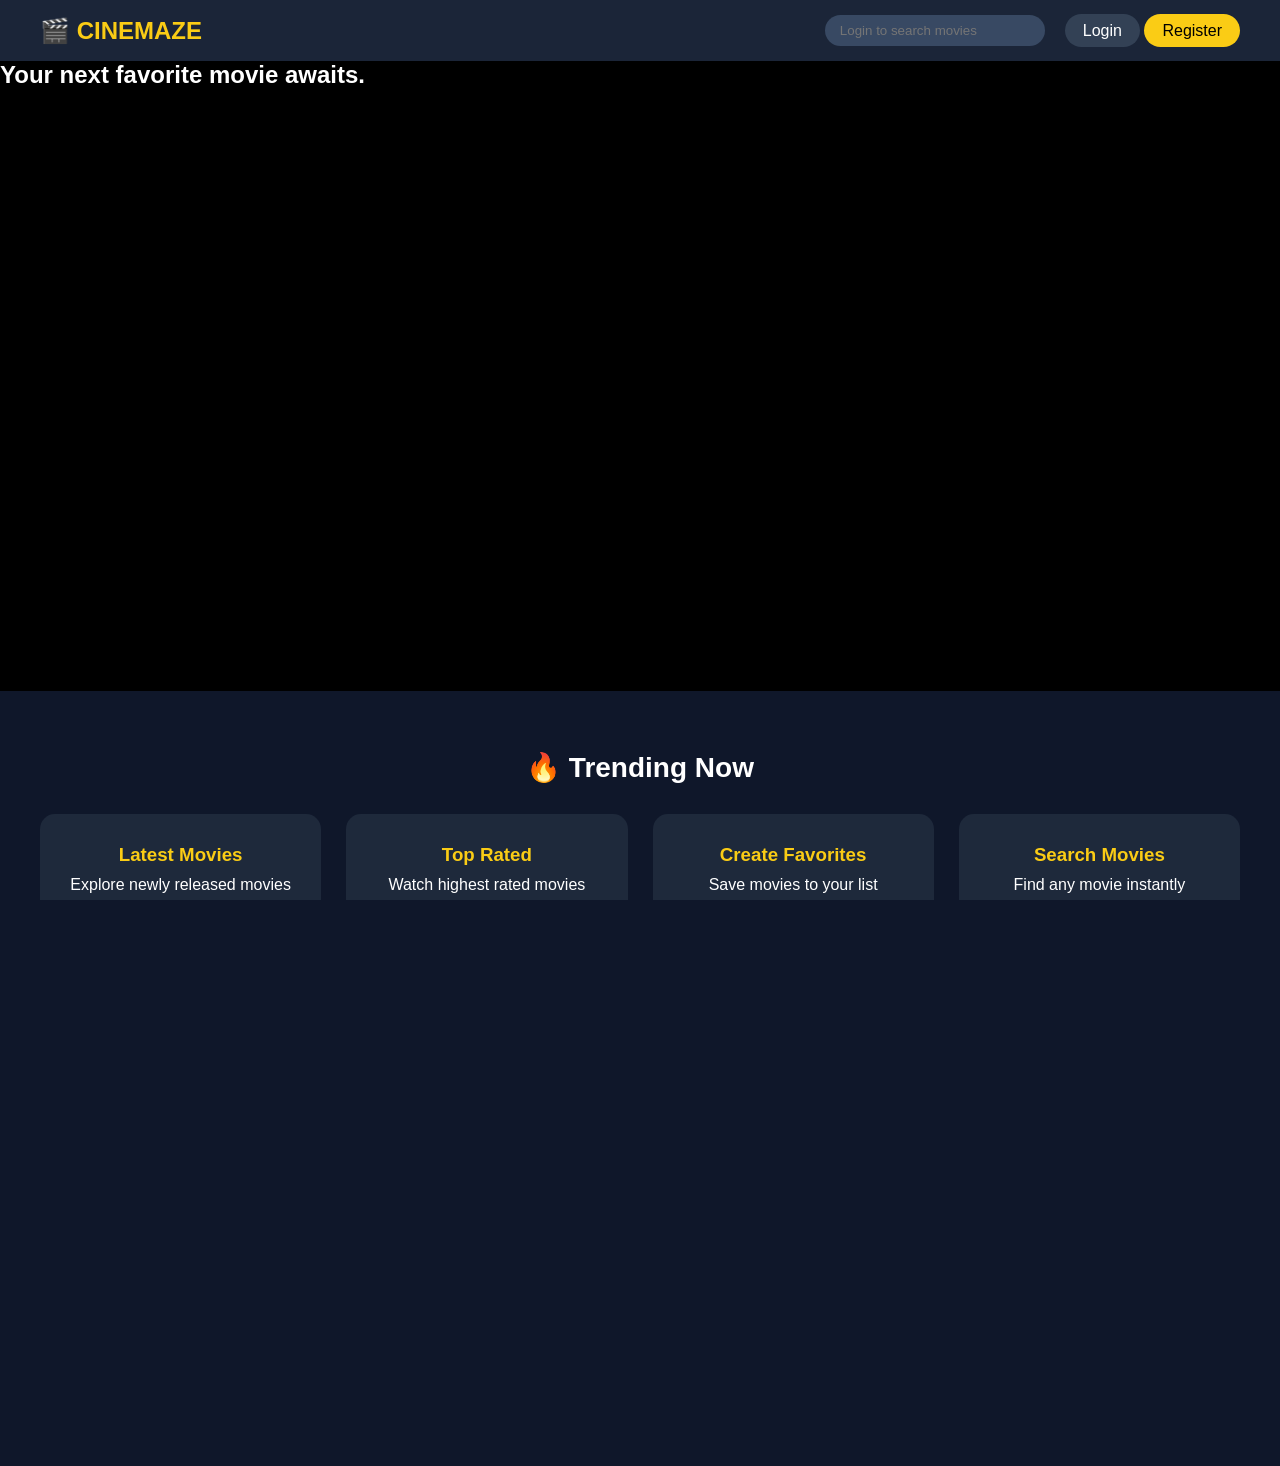
<file: index.html>
<!DOCTYPE html>
<html lang="en">
<head>
<meta charset="UTF-8">
<meta name="viewport" content="width=device-width, initial-scale=1.0">

<link rel="stylesheet"
      href="https://cdnjs.cloudflare.com/ajax/libs/font-awesome/6.5.0/css/all.min.css">

<link rel="icon" href="./pages/feviconn.png">
<link rel="stylesheet" href="./css/style.css">

<title>CINEMAZE</title>
</head>

<body>

<!-- NAVBAR -->
<nav class="navbar">
    <div class="logo">🎬 CINEMAZE</div>

    <div class="nav-items">
        <div class="search-box">
            <input type="text" placeholder="Search movies..." id="searchInput">
        </div>
        <div class="nav-buttons" id="navButtons"></div>
    </div>
</nav>

<!-- HERO CAROUSEL -->
<section class="carousel" id="carousel">
    <div class="carousel-overlay" id="carouselOverlay">
        <h2 class="carousel-tagline">
            Your next favorite movie awaits.
        </h2>
    </div>
</section>

<!-- MOVIES GRID -->
<div id="movies" class="movies-container"></div>

<!-- FEATURED -->
<section class="featured">
    <h2>🔥 Trending Now</h2>
    <div class="featured-grid">
        <div class="feature-card"><h3>Latest Movies</h3><p>Explore newly released movies</p></div>
        <div class="feature-card"><h3>Top Rated</h3><p>Watch highest rated movies</p></div>
        <div class="feature-card"><h3>Create Favorites</h3><p>Save movies to your list</p></div>
        <div class="feature-card"><h3>Search Movies</h3><p>Find any movie instantly</p></div>
    </div>
</section>

<!-- ABOUT -->
<section class="about">
    <h2>About CINEMAZE</h2>
    <p>
        CINEMAZE is a modern movie discovery platform where you can explore,
        search, and save your favorite movies.
    </p>
</section>

<!-- FOOTER -->
<footer class="footer">
    <h3>🎬 CINEMAZE</h3>
    <p>Discover. Search. Save your favorite movies.</p>

    <div class="social-icons">
        <a href="#"><i class="fab fa-facebook"></i></a>
        <a href="#"><i class="fab fa-instagram"></i></a>
        <a href="#"><i class="fab fa-twitter"></i></a>
        <a href="#"><i class="fab fa-youtube"></i></a>
    </div>

    <p class="copyright">
        © 2026 CINEMAZE. All rights reserved.
    </p>
</footer>

<script src="./script/nav.js"></script>
<script src="./script/main.js"></script>
</body>
</html>
</file>
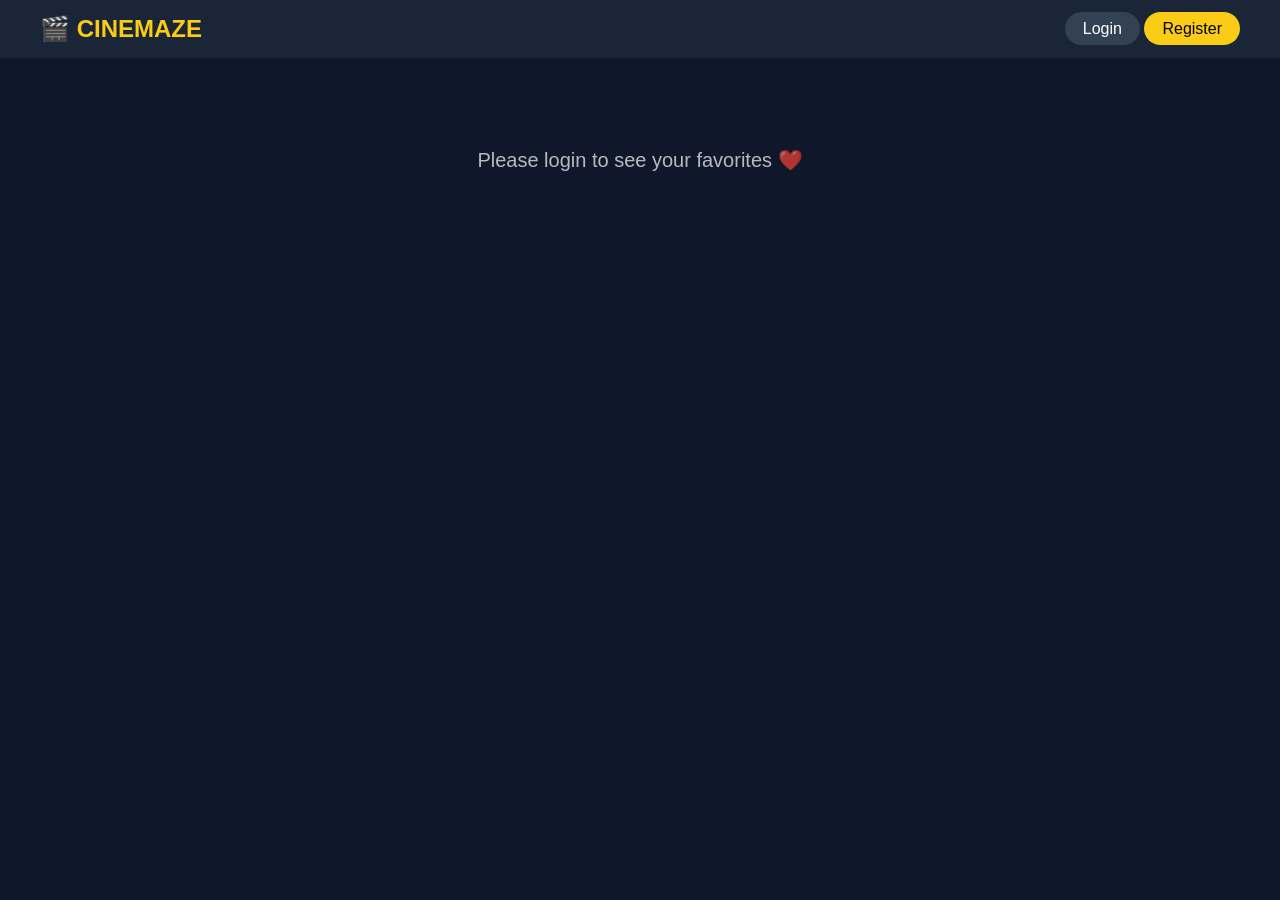
<file: favorites.html>
<!DOCTYPE html>
<html lang="en">
<head>
<meta charset="UTF-8">
<meta name="viewport" content="width=device-width, initial-scale=1.0">
<link rel="icon" href="./pages/feviconn.png">
<title>Favorites</title>
<link rel="stylesheet" href="./css/style.css">
</head>
<body>

<nav class="navbar">
    <div class="logo">🎬 CINEMAZE</div>
    <div class="nav-items">
        <div class="nav-buttons" id="navButtons"></div>
    </div>
</nav>

<section class="movies-container" id="favMovies"></section>

<script src="./script/nav.js"></script>
<script src="./script/fav.js">

</script>

</body>
</html>
</file>
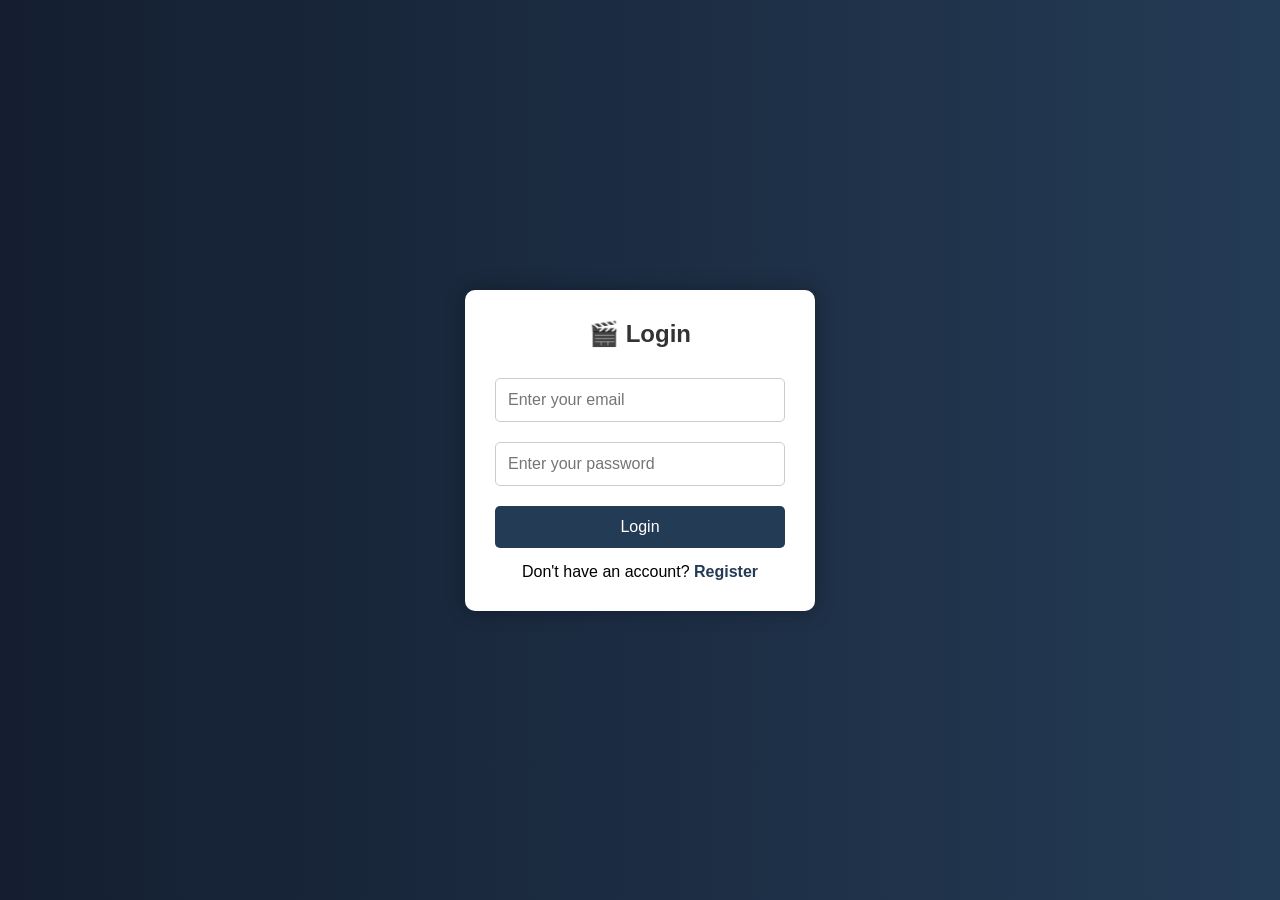
<file: login.html>
<!DOCTYPE html>
<html lang="en">
<head>
    <meta charset="UTF-8">
    <meta name="viewport" content="width=device-width, initial-scale=1.0">
    <link rel="icon" href="./pages/feviconn.png">
    <title>Login</title>

    <link rel="stylesheet" href="./css/login.css">
</head>

<body>

<div class="login-container">

    <div class="login-box">

        <h2>🎬 Login</h2>

        <!-- add onsubmit -->
        <form onsubmit="login(event)">

            <input id="email" type="email" placeholder="Enter your email" required autocomplete="off">

            <input id="password" type="password" placeholder="Enter your password" required autocomplete="off">

            <button type="submit">Login</button>

        </form>

        <p>Don't have an account? 
            <a href="register.html">Register</a>
        </p>

    </div>

</div>

<script src="./script/login.js"></script>

</body>
</html>
</file>
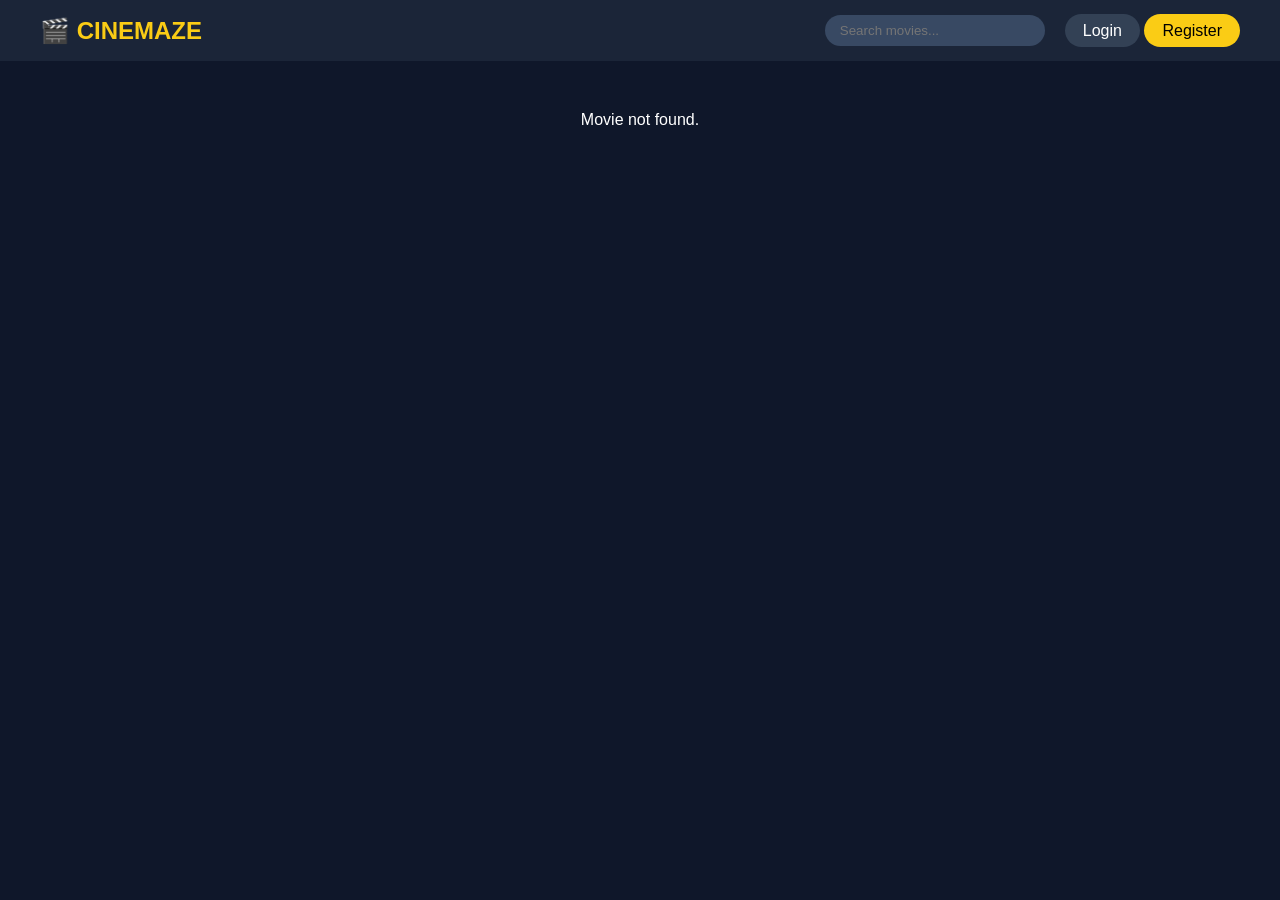
<file: movie.html>
<!DOCTYPE html>
<html lang="en">
<head>
<meta charset="UTF-8">
<meta name="viewport" content="width=device-width, initial-scale=1.0">
<link rel="icon" href="./pages/feviconn.png">
<title>Movie Details</title>
<link rel="stylesheet" href="./css/style.css">
<link rel="stylesheet" href="https://cdnjs.cloudflare.com/ajax/libs/font-awesome/6.5.0/css/all.min.css">
</head>
<body>

<!-- Navbar -->
<nav class="navbar">
    <div class="logo">🎬 CINEMAZE</div>
    <div class="nav-items">
        <div class="search-box">
            <input type="text" placeholder="Search movies..." id="searchInput">
        </div>
        <div class="nav-buttons" id="navButtons"></div>
    </div>
</nav>

<!-- Movie Details -->
<section class="movie-details" id="movieDetails">
    <!-- JS will fill movie info -->
</section>

<script src="./script/nav.js"></script>
<script src="./script/movie.js"></script>
</body>
</html>
</file>
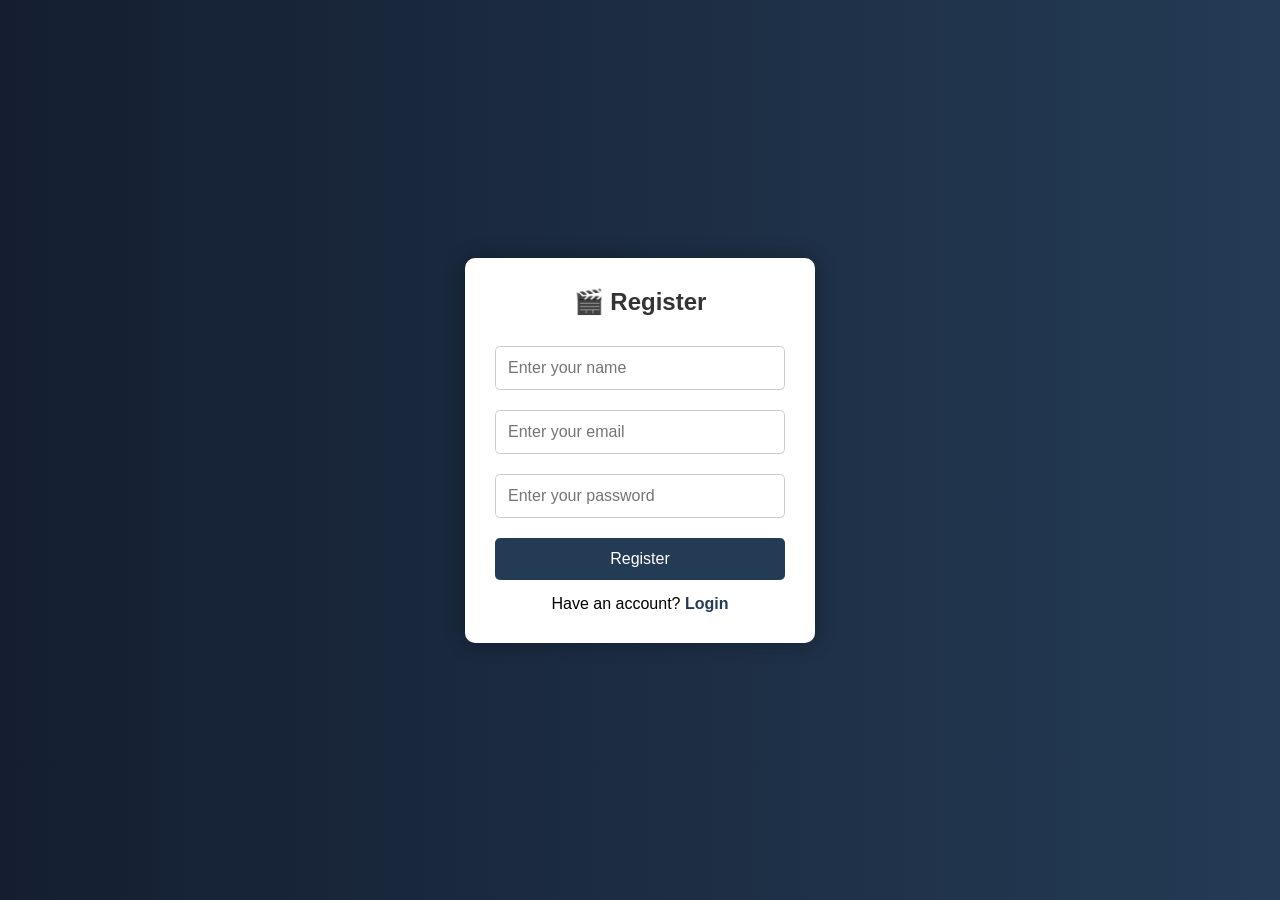
<file: register.html>
<!DOCTYPE html>
<html lang="en">

<head>
    <meta charset="UTF-8">
    <meta name="viewport" content="width=device-width, initial-scale=1.0">
    <link rel="icon" href="./pages/feviconn.png">
    <title>Register</title>

    <link rel="stylesheet" href="./css/login.css">
</head>

<body>
    <div class="login-container">
        <div class="login-box">
            <h2>🎬 Register</h2>
            <form onsubmit="register(event)">
                <input id="username" type="text" placeholder="Enter your name" required autocomplete="off">
                <input id="email" type="email" placeholder="Enter your email" required autocomplete="off">
                <input id="password" type="password" placeholder="Enter your password" required autocomplete="off">
                <button type="submit">Register</button>
            </form>
            <p>Have an account? <a href="./login.html">Login</a></p>
        </div>
    </div>
    <script src="./script/register.js"></script>
</body>
</html>
</file>
<file: css/style.css>
/* =========================
   GLOBAL RESET
========================= */

* {
  margin: 0;
  padding: 0;
  box-sizing: border-box;
}

html, body {
  width: 100%;
  height: 100%;
  font-family: "Poppins", sans-serif;
  background-color: #0f172a;
  color: #ffffff;
  overflow-x: hidden;
}

img {
  max-width: 100%;
  display: block;
}
a{
    text-decoration: none;
}

/* =========================
   NAVBAR
========================= */

.navbar {
    display: flex;
    justify-content: space-between;
    align-items: center;
    padding: 15px 40px;
    background: rgba(30, 41, 59, 0.85);
    backdrop-filter: blur(10px);
    position: sticky;
    top: 0;
    z-index: 1000;
}

.logo {
    font-size: 24px;
    font-weight: bold;
    color: #facc15;
}

.nav-items {
    display: flex;
    align-items: center;
    gap: 20px;
}

.search-box input {
    padding: 8px 15px;
    border-radius: 20px;
    border: none;
    outline: none;
    width: 220px;
    background: #384963;
    color: white;
    transition: 0.3s;
}

.search-box input:focus {
    background: #334155;
    width: 260px;
}

/* Mobile */

@media (max-width: 768px) {

    .search-box input {
        width: 100%;
    }

}

/* Buttons */

.btn,
.register {
    padding: 8px 18px;
    border-radius: 20px;
    font-weight: 500;
    transition: 0.3s;
}

.btn {
    background: #334155;
    color: white;
}

.btn:hover {
    background: #475569;
}

.register {
    background: #facc15;
    color: black;
}

.register:hover {
    background: #eab308;
}

/* =========================
   HERO SECTION
========================= */

/* Carousel wrapper */
#carousel {
    position: relative;
    width: 100%;
    height: 70vh;           /* Controls hero height */
    overflow: hidden;
    background: #000;
}

/* Each slide */
.slide {
    position: absolute;
    inset: 0;
    opacity: 0;
    transition: opacity 0.8s ease-in-out;
}

/* Only active slide visible */
.slide.active {
    opacity: 1;
}

/* Image fix (MOST IMPORTANT PART) */
.slide img {
    width: 100%;
    height:140%;
    object-fit: contain;      /* ✅ fills container perfectly */
    object-position:center;/* ✅ keeps focus centered */
    display: block;
}

/* Dark gradient overlay (improves text readability) */
.slide::after {
    content: "";
    position: absolute;
    inset: 0;
    background: linear-gradient(
        to right,
        rgba(0,0,0,0.75) 0%,
        rgba(0,0,0,0.4) 40%,
        rgba(0,0,0,0.1) 70%,
        rgba(0,0,0,0) 100%
    );
}

/* Text overlay */
.hero-text {
    position: absolute;
    bottom: 20%;
    left: 6%;
    max-width: 600px;
    color: #fff;
    z-index: 2;
}

.hero-text h1 {
    font-size: clamp(2rem, 4vw, 3.5rem);
    margin-bottom: 12px;
}

.hero-text p {
    font-size: 1.1rem;
    line-height: 1.6;
    opacity: 0.9;
}
/* =========================
   FEATURED SECTION
========================= */

.featured {
    padding: 60px 40px;
    text-align: center;
}

.featured h2 {
    font-size: 28px;
    margin-bottom: 30px;
}

.featured-grid {
    display: grid;
    grid-template-columns: repeat(auto-fit, minmax(220px, 1fr));
    gap: 25px;
}

.feature-card {
    background: #1e293b;
    padding: 30px 20px;
    border-radius: 15px;
    transition: all 0.3s ease;
}

.feature-card:hover {
    transform: translateY(-10px);
    background: #334155;
}

.feature-card h3 {
    margin-bottom: 10px;
    color: #facc15;
}

/* =========================
   MOVIE CARDS
========================= */

.movies-container {
    padding: 40px;
    display: grid;
    grid-template-columns: repeat(auto-fit, minmax(200px, 1fr));
    gap: 25px;
}

.movie-card {
    background: #1e293b;
    border-radius: 15px;
    overflow: hidden;
    transition: 0.3s ease;
}

.movie-card:hover {
    transform: scale(1.05);
    box-shadow: 0 15px 30px rgba(0,0,0,0.6);
}

.movie-card img {
    width: 100%;
    height: 280px;
    object-fit: cover;
}

.movie-info {
    padding: 15px;
}

.movie-info h3 {
    font-size: 16px;
    margin-bottom: 8px;
}

.rating {
    color: #facc15;
    margin-bottom: 10px;
}

.movie-info button {
    width: 100%;
    padding: 8px;
    border: none;
    border-radius: 8px;
    background: #ef4444;
    color: white;
    cursor: pointer;
    transition: 0.3s;
}

.movie-info button:hover {
    background: #dc2626;
}

/* =========================
   ABOUT SECTION
========================= */

.about {
    padding: 70px 40px;
    text-align: center;
    background: #020617;
}

.about h2 {
    margin-bottom: 15px;
    font-size: 28px;
}

.about p {
    max-width: 600px;
    margin: auto;
    opacity: 0.8;
}

/* =========================
   RESPONSIVE DESIGN
========================= */

@media (max-width: 992px) {

    .hero-text h1 {
        font-size: 40px;
    }

    .hero-text p {
        font-size: 16px;
    }

    .navbar {
        padding: 15px 20px;
    }

}

@media (max-width: 768px) {

    .nav-items {
        flex-direction: column;
        gap: 15px;
    }

    .carousel {
        height: 70vh;
    }

    .hero-text {
        left: 5%;
    }

    .hero-text h1 {
        font-size: 32px;
    }

    .movies-container {
        padding: 20px;
        grid-template-columns: repeat(2, 1fr);
    }

}

@media (max-width: 480px) {

    .carousel {
        height: 60vh;
    }

    .hero-text h1 {
        font-size: 24px;
    }

    .hero-text p {
        font-size: 14px;
    }

    .movies-container {
        grid-template-columns: repeat(2, 1fr);
        gap: 15px;
    }

}
.footer {

    background: #020617;
    padding: 40px 20px;
    text-align: center;
    margin-top: 40px;

}

.footer h3 {

    color: #facc15;
    margin-bottom: 10px;

}

.footer p {

    opacity: 0.7;
    margin-bottom: 15px;

}

.social-icons {

    display: flex;
    justify-content: center;
    gap: 20px;
    font-size: 22px;
    margin-bottom: 15px;

}

.social-icons a {

    color: white;
    transition: 0.3s;

}

.social-icons a:hover {

    color: #facc15;
    transform: scale(1.2);

}

copyright {
    font-size: 14px;
    opacity: 0.5;
}
.movie-details {
    padding: 50px 40px;
    display: flex;
    gap: 40px;
    flex-wrap: wrap;
    align-items: flex-start;
    justify-content: center;
    background: #0f172a;
    color: white;
}

/* Movie details poster */
.movie-details img {
    width: 100%;
    max-width: 320px;     /* controls size */
    height: auto;         /* ✅ keeps aspect ratio */
    object-fit: contain;  /* ✅ no stretching */
    border-radius: 14px;
    box-shadow: 0 20px 40px rgba(0,0,0,0.6);
}

.movie-info-container {
    max-width: 600px;
}

.movie-info-container h1 {
    font-size: 32px;
    margin-bottom: 15px;
    color: #facc15;
}

.movie-info-container p {
    margin-bottom: 12px;
    line-height: 1.5;
}

.movie-info-container button {
    padding: 10px 20px;
    background: #ef4444;
    border: none;
    color: white;
    border-radius: 8px;
    cursor: pointer;
    font-size: 16px;
    transition: 0.3s;
}

.movie-info-container button:hover {
    background: #dc2626;
}

.trailer-container {
    margin-top: 25px;
}

.trailer-container iframe {
    width: 100%;
    max-width: 560px;
    height: 315px;
    border-radius: 10px;
}
/* =========================
   FAVORITES PAGE
========================= */

#favMovies {
    padding: 40px;
    display: grid;
    grid-template-columns: repeat(auto-fill, minmax(200px, 1fr));
    gap: 25px;
}

/* Enhance cards ONLY in favorites */
#favMovies .movie-card {
    cursor: pointer;
}

#favMovies .movie-card:hover {
    transform: translateY(-6px) scale(1.05);
}

/* Center empty message */
#favMovies p {
    grid-column: 1 / -1;
    text-align: center;
    font-size: 20px;
    opacity: 0.7;
}
.login-message {
    text-align: center;
    padding: 40px;
    font-size: 20px;
    color: #aaa;
    display: none;
}
.skeleton {
    background: linear-gradient(90deg, #222 25%, #333 37%, #222 63%);
    background-size: 400% 100%;
    animation: shimmer 1.4s ease infinite;
    border-radius: 10px;
}

@keyframes shimmer {
    0% { background-position: -400px 0; }
    100% { background-position: 400px 0; }
}

.skeleton-card {
    height: 280px;
}
</file>
<file: css/login.css>
/* Reset */
* {
    margin: 0;
    padding: 0;
    box-sizing: border-box;
}

body {
    background: linear-gradient(to right, #141e30, #243b55);
    font-family: Arial, sans-serif;
    height: 100vh;
    display: flex;
    justify-content: center;
    align-items: center;
}

/* Container */
.login-container {
    width: 100%;
    padding: 20px;
}

/* Login Box */
.login-box {
    background: white;
    padding: 30px;
    border-radius: 10px;
    width: 350px;
    margin: auto;
    text-align: center;
    box-shadow: 0 0 20px rgba(0,0,0,0.3);
}

/* Heading */
.login-box h2 {
    margin-bottom: 20px;
    color: #333;
}

/* Inputs */
.login-box input {
    width: 100%;
    padding: 12px;
    margin: 10px 0;
    border: 1px solid #ccc;
    border-radius: 5px;
    font-size: 16px;
}

/* Button */
.login-box button {
    width: 100%;
    padding: 12px;
    background: #243b55;
    color: white;
    border: none;
    border-radius: 5px;
    font-size: 16px;
    cursor: pointer;
    margin-top: 10px;
}

/* Button hover */
.login-box button:hover {
    background: #141e30;
}

/* Register link */
.login-box p {
    margin-top: 15px;
}

.login-box a {
    color: #243b55;
    text-decoration: none;
    font-weight: bold;
}

/* Responsive */
@media (max-width: 400px) {

    .login-box {
        width: 90%;
    }

}
</file>
